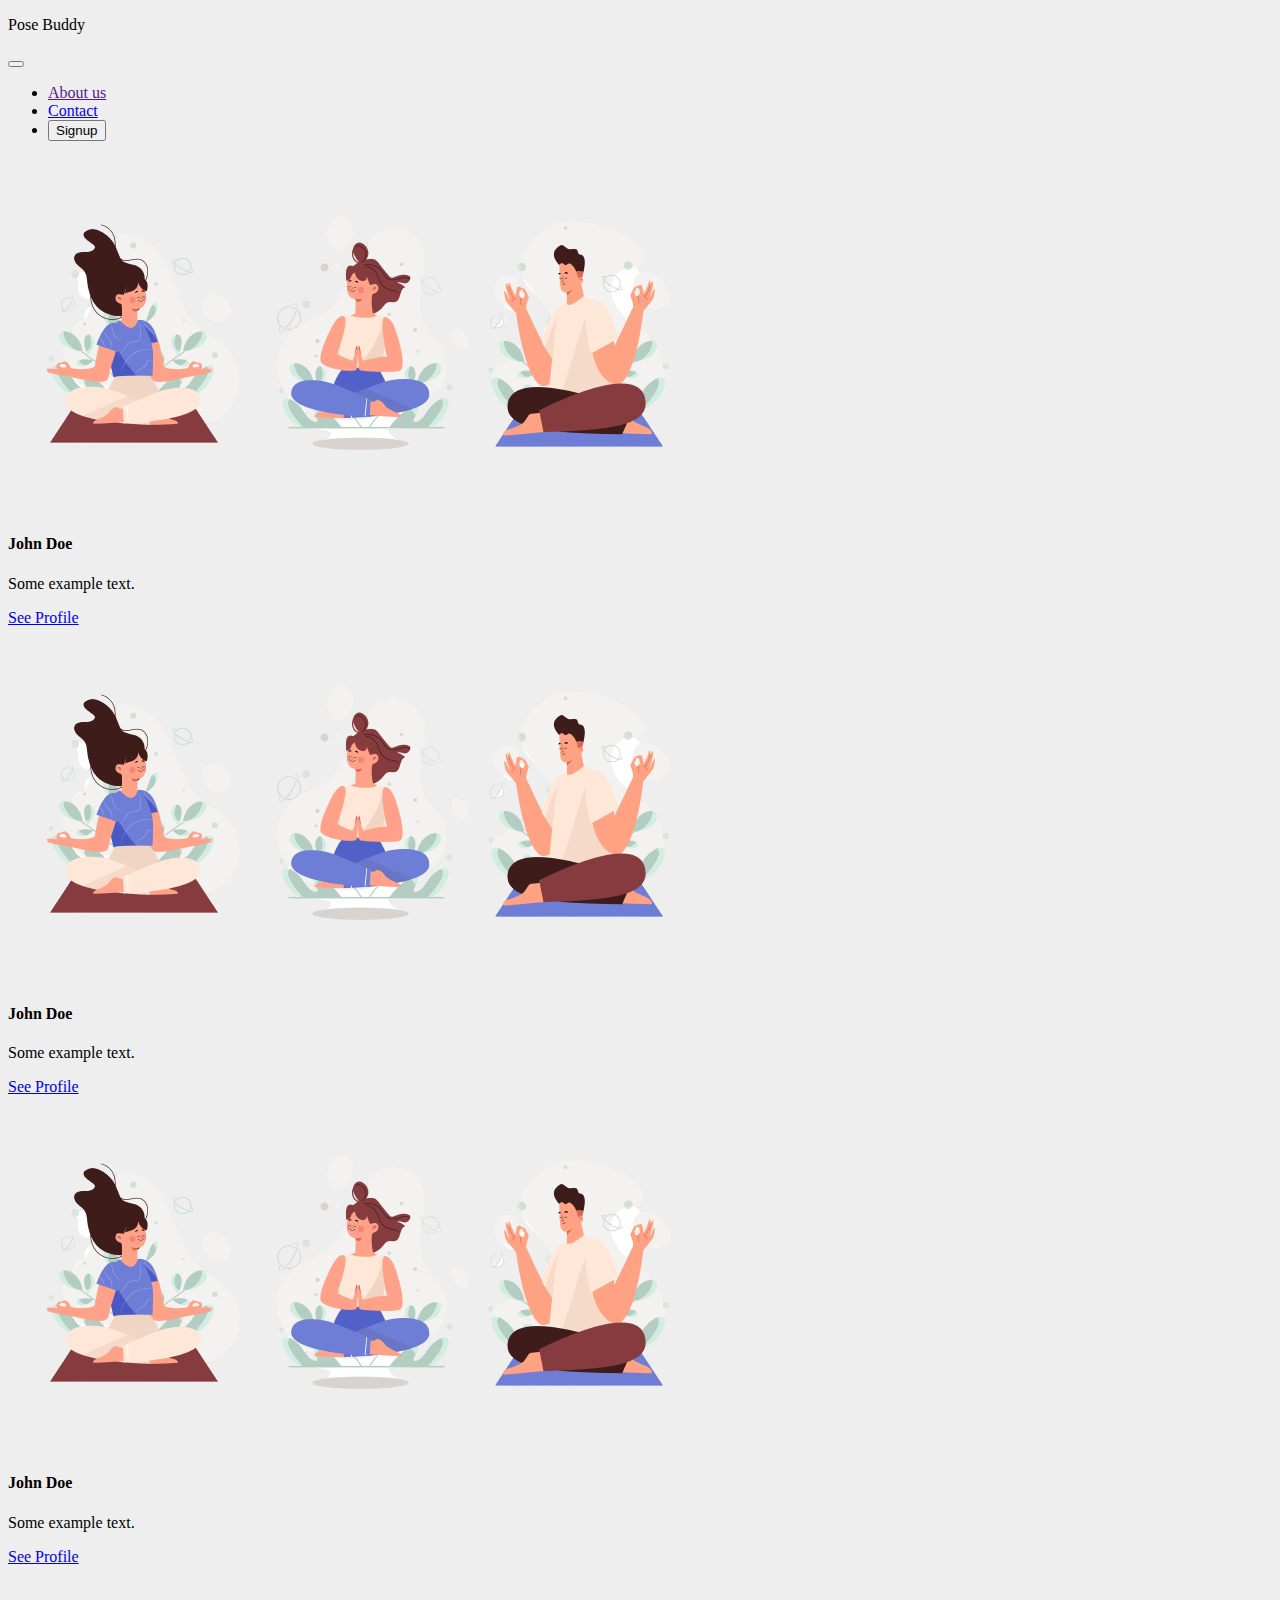
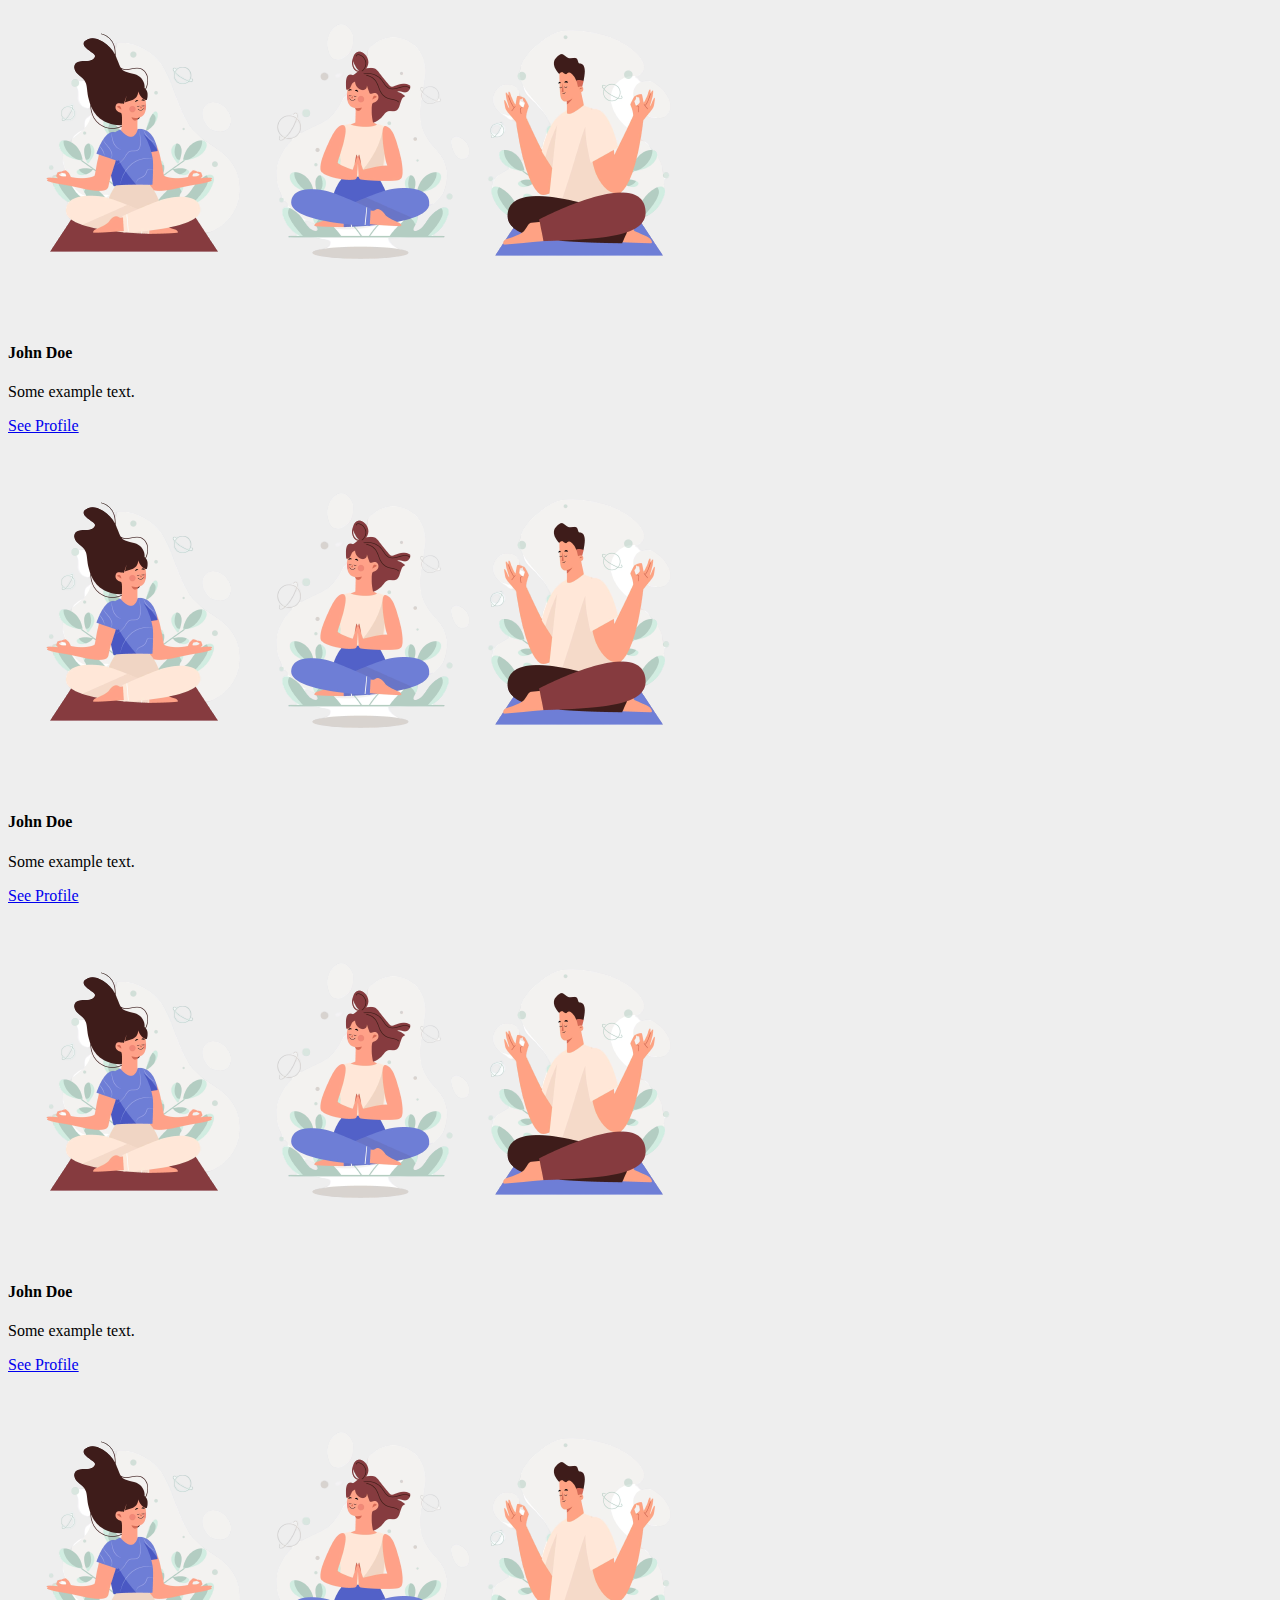
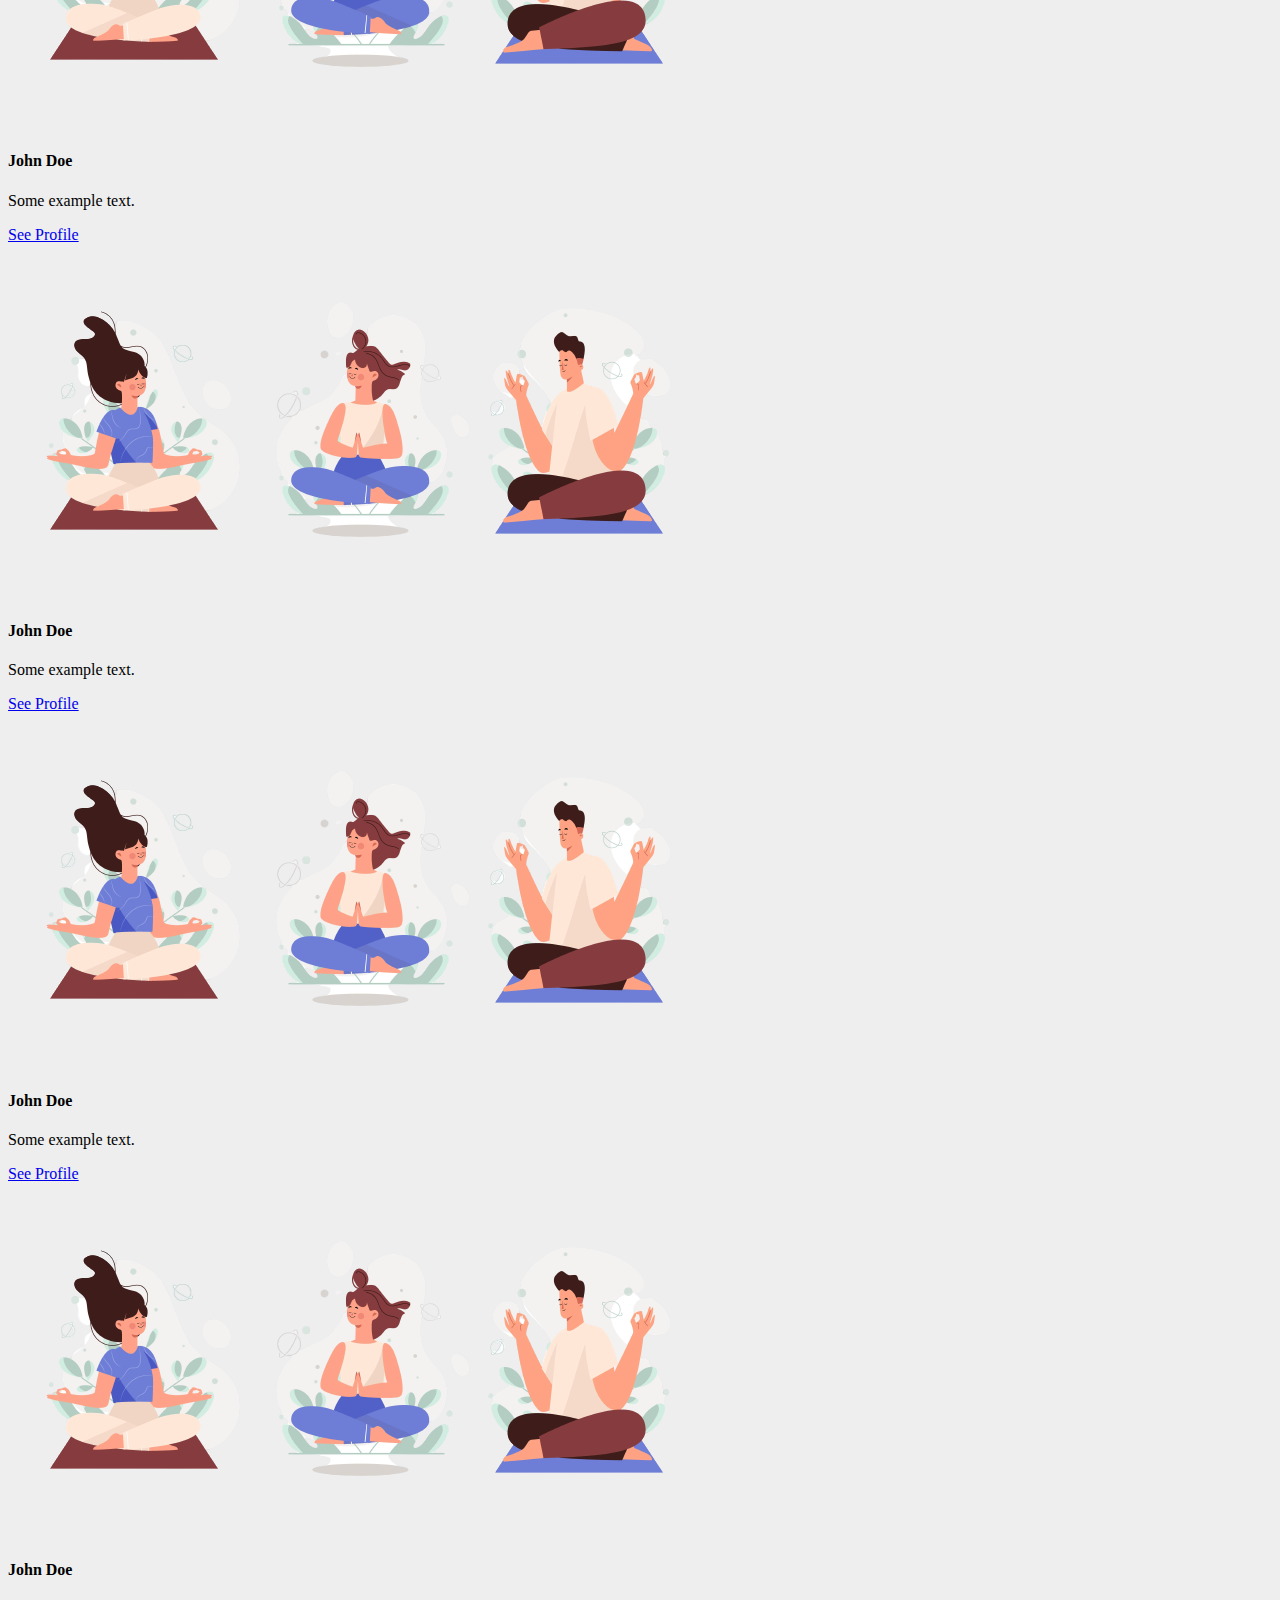
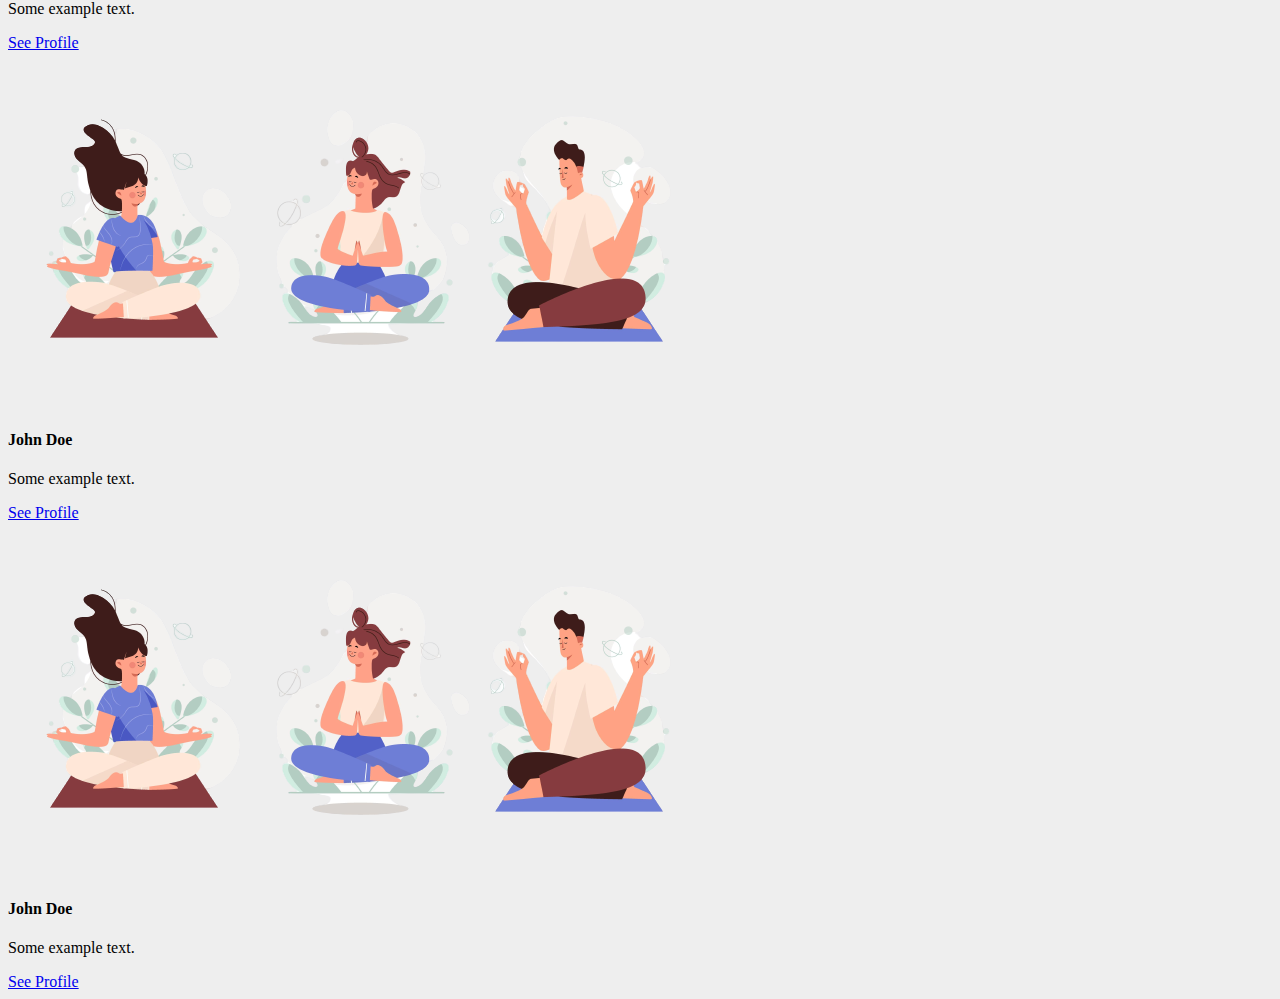
<file: Advance/PoseBuddy/html/cards.html>
<!DOCTYPE html>
<html>
  <head>
    <meta charset="utf-8" />
    <title>cards</title>

    <!-- css stylesheets -->

    <link
      href="https://cdn.jsdelivr.net/npm/bootstrap@5.1.3/dist/css/bootstrap.min.css"
      rel="stylesheet"
      integrity="sha384-1BmE4kWBq78iYhFldvKuhfTAU6auU8tT94WrHftjDbrCEXSU1oBoqyl2QvZ6jIW3"
      crossorigin="anonymous"
    />

    <link rel="stylesheet" href="css/style.css" />

    <!-- bootstrap link -->

    <script
      src="https://cdn.jsdelivr.net/npm/bootstrap@5.1.3/dist/js/bootstrap.bundle.min.js"
      integrity="sha384-ka7Sk0Gln4gmtz2MlQnikT1wXgYsOg+OMhuP+IlRH9sENBO0LRn5q+8nbTov4+1p"
      crossorigin="anonymous"
    ></script>
  </head>

  <body>

          <!-- Nav Bar -->
          <nav class="navbar navbar-expand-lg navbar-light bg-light">
            <p class="heading">Pose Buddy</p>
            <button
              class="navbar-toggler"
              type="button"
              data-toggle="collapse"
              data-target="#navbarNav"
              aria-controls="navbarNav"
              aria-expanded="false"
              aria-label="Toggle navigation"
            >
              <span class="navbar-toggler-icon"></span>
            </button>
            <div class="collapse navbar-collapse" id="navbarNav">
              <ul class="navbar-nav ms-auto">
                <li class="nav-item">
                  <a class="nav-link" href="">About us</a>
                </li>
                <li class="nav-item">
                  <a class="nav-link" href="#footer">Contact</a>
                </li>
                <li class="nav-item">
                  <button type="button" class="btn btn-warning signup-button">Signup</button>
                  <!-- <a class="nav-link" href="">Signup</a> -->
                </li>
              </ul>
    
            </div>
          </nav>

          <!-- CARDS -->

          <div class="container mt-5 mb-3">
            <div class="row">
                <div class="col-md-4">
                    <div class="card p-3 mb-2">
                        <div class="d-flex justify-content-between">
                            <div class="card" style="width:400px">
                                <img class="card-img-top" src="images/people.png" alt="Card image">
                                <div class="card-body">
                                  <h4 class="card-title">John Doe</h4>
                                  <p class="card-text">Some example text.</p>
                                  <a href="#" class="btn btn-primary">See Profile</a>
                                </div>
                                </div>
                        </div>
                    </div>
                </div>

                <div class="col-md-4">
                    <div class="card p-3 mb-2">
                        <div class="d-flex justify-content-between">
                            <div class="card" style="width:400px">
                                <img class="card-img-top" src="images/people.png" alt="Card image">
                                <div class="card-body">
                                  <h4 class="card-title">John Doe</h4>
                                  <p class="card-text">Some example text.</p>
                                  <a href="#" class="btn btn-primary">See Profile</a>
                                </div>
                                </div>
                        </div>
                    </div>
                </div>

                <div class="col-md-4">
                    <div class="card p-3 mb-2">
                        <div class="d-flex justify-content-between">
                            <div class="card" style="width:400px">
                                <img class="card-img-top" src="images/people.png" alt="Card image">
                                <div class="card-body">
                                  <h4 class="card-title">John Doe</h4>
                                  <p class="card-text">Some example text.</p>
                                  <a href="#" class="btn btn-primary">See Profile</a>
                                </div>
                                </div>
                        </div>
                    </div>
                </div>
            </div>
          </div>
        


          <div class="container mt-5 mb-3">
            <div class="row">
                <div class="col-md-4">
                    <div class="card p-3 mb-2">
                        <div class="d-flex justify-content-between">
                            <div class="card" style="width:400px">
                                <img class="card-img-top" src="images/people.png" alt="Card image">
                                <div class="card-body">
                                  <h4 class="card-title">John Doe</h4>
                                  <p class="card-text">Some example text.</p>
                                  <a href="#" class="btn btn-primary">See Profile</a>
                                </div>
                                </div>
                        </div>
                    </div>
                </div>

                <div class="col-md-4">
                    <div class="card p-3 mb-2">
                        <div class="d-flex justify-content-between">
                            <div class="card" style="width:400px">
                                <img class="card-img-top" src="images/people.png" alt="Card image">
                                <div class="card-body">
                                  <h4 class="card-title">John Doe</h4>
                                  <p class="card-text">Some example text.</p>
                                  <a href="#" class="btn btn-primary">See Profile</a>
                                </div>
                                </div>
                        </div>
                    </div>
                </div>

                <div class="col-md-4">
                    <div class="card p-3 mb-2">
                        <div class="d-flex justify-content-between">
                            <div class="card" style="width:400px">
                                <img class="card-img-top" src="images/people.png" alt="Card image">
                                <div class="card-body">
                                  <h4 class="card-title">John Doe</h4>
                                  <p class="card-text">Some example text.</p>
                                  <a href="#" class="btn btn-primary">See Profile</a>
                                </div>
                                </div>
                        </div>
                    </div>
                </div>
            </div>
          </div>
            


          <div class="container mt-5 mb-3">
            <div class="row">
                <div class="col-md-4">
                    <div class="card p-3 mb-2">
                        <div class="d-flex justify-content-between">
                            <div class="card" style="width:400px">
                                <img class="card-img-top" src="images/people.png" alt="Card image">
                                <div class="card-body">
                                  <h4 class="card-title">John Doe</h4>
                                  <p class="card-text">Some example text.</p>
                                  <a href="#" class="btn btn-primary">See Profile</a>
                                </div>
                                </div>
                        </div>
                    </div>
                </div>

                <div class="col-md-4">
                    <div class="card p-3 mb-2">
                        <div class="d-flex justify-content-between">
                            <div class="card" style="width:400px">
                                <img class="card-img-top" src="images/people.png" alt="Card image">
                                <div class="card-body">
                                  <h4 class="card-title">John Doe</h4>
                                  <p class="card-text">Some example text.</p>
                                  <a href="#" class="btn btn-primary">See Profile</a>
                                </div>
                                </div>
                        </div>
                    </div>
                </div>

                <div class="col-md-4">
                    <div class="card p-3 mb-2">
                        <div class="d-flex justify-content-between">
                            <div class="card" style="width:400px">
                                <img class="card-img-top" src="images/people.png" alt="Card image">
                                <div class="card-body">
                                  <h4 class="card-title">John Doe</h4>
                                  <p class="card-text">Some example text.</p>
                                  <a href="#" class="btn btn-primary">See Profile</a>
                                </div>
                                </div>
                        </div>
                    </div>
                </div>
            </div>
          </div>
            


          <div class="container mt-5 mb-3">
            <div class="row">
                <div class="col-md-4">
                    <div class="card p-3 mb-2">
                        <div class="d-flex justify-content-between">
                            <div class="card" style="width:400px">
                                <img class="card-img-top" src="images/people.png" alt="Card image">
                                <div class="card-body">
                                  <h4 class="card-title">John Doe</h4>
                                  <p class="card-text">Some example text.</p>
                                  <a href="#" class="btn btn-primary">See Profile</a>
                                </div>
                                </div>
                        </div>
                    </div>
                </div>

                <div class="col-md-4">
                    <div class="card p-3 mb-2">
                        <div class="d-flex justify-content-between">
                            <div class="card" style="width:400px">
                                <img class="card-img-top" src="images/people.png" alt="Card image">
                                <div class="card-body">
                                  <h4 class="card-title">John Doe</h4>
                                  <p class="card-text">Some example text.</p>
                                  <a href="#" class="btn btn-primary">See Profile</a>
                                </div>
                                </div>
                        </div>
                    </div>
                </div>

                <div class="col-md-4">
                    <div class="card p-3 mb-2">
                        <div class="d-flex justify-content-between">
                            <div class="card" style="width:400px">
                                <img class="card-img-top" src="images/people.png" alt="Card image">
                                <div class="card-body">
                                  <h4 class="card-title">John Doe</h4>
                                  <p class="card-text">Some example text.</p>
                                  <a href="#" class="btn btn-primary">See Profile</a>
                                </div>
                                </div>
                        </div>
                    </div>
                </div>
            </div>
          </div>


  </body>
  </html>
</file>
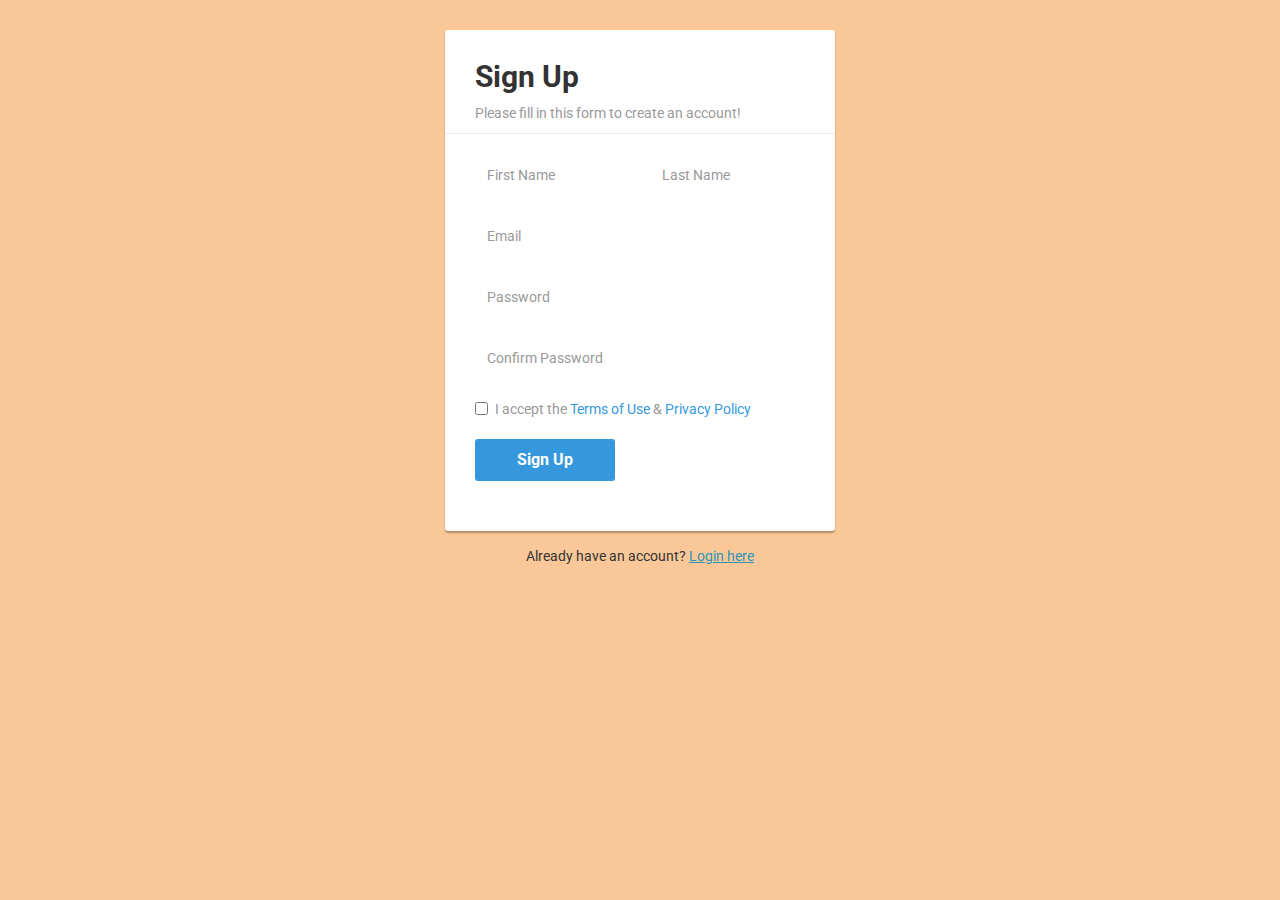
<file: Advance/PoseBuddy/html/registration.html>
<!DOCTYPE html>
<html lang="en">
  <head>
    <meta charset="utf-8" />
    <meta http-equiv="X-UA-Compatible" content="IE=edge" />
    <meta name="viewport" content="width=device-width, initial-scale=1" />
    <link
      href="https://fonts.googleapis.com/css?family=Roboto:400,700"
      rel="stylesheet"
    />
    <title>Bootstrap Simple Login Form with Blue Background</title>

    <link
      rel="stylesheet"
      href="https://maxcdn.bootstrapcdn.com/bootstrap/3.3.7/css/bootstrap.min.css"
    />
    <script src="https://ajax.googleapis.com/ajax/libs/jquery/1.12.4/jquery.min.js"></script>
    <script src="https://maxcdn.bootstrapcdn.com/bootstrap/3.3.7/js/bootstrap.min.js"></script>

    <style>
      body {
        background-color: #FAC898;
        font-family: "Roboto", sans-serif;
      }
      .form-control {
        height: 41px;
        background: #fff;
        box-shadow: none !important;
        border: none;
      }
      .form-control:focus {
        background: #e2e2e2;
      }
      .form-control,
      .btn {
        border-radius: 3px;
      }
      .signup-form {
        width: 390px;
        margin: 30px auto;
      }
      .signup-form form {
        color: #999;
        border-radius: 3px;
        margin-bottom: 15px;
        background: #fff;
        box-shadow: 0px 2px 2px rgba(0, 0, 0, 0.3);
        padding: 30px;
      }
      .signup-form h2 {
        color: #333;
        font-weight: bold;
        margin-top: 0;
      }
      .signup-form hr {
        margin: 0 -30px 20px;
      }
      .signup-form .form-group {
        margin-bottom: 20px;
      }
      .signup-form input[type="checkbox"] {
        margin-top: 3px;
      }
      .signup-form .row div:first-child {
        padding-right: 10px;
      }
      .signup-form .row div:last-child {
        padding-left: 10px;
      }
      .signup-form .btn {
        font-size: 16px;
        font-weight: bold;
        background: #3598dc;
        border: none;
        min-width: 140px;
      }
      .signup-form .btn:hover,
      .signup-form .btn:focus {
        background: #2389cd !important;
        outline: none;
      }
      .signup-form a {
        color: rgb(43, 148, 184);
        text-decoration: underline;
      }
      .signup-form a:hover {
        text-decoration: none;
      }
      .signup-form form a {
        color: #3598dc;
        text-decoration: none;
      }
      .signup-form form a:hover {
        text-decoration: underline;
      }
      .signup-form .hint-text {
        padding-bottom: 15px;
        text-align: center;
      }
    </style>
  </head>
  <body>
    <div class="signup-form">
      <form action="/examples/actions/confirmation.php" method="post">
        <h2>Sign Up</h2>
        <p>Please fill in this form to create an account!</p>
        <hr />
        <div class="form-group">
          <div class="row">
            <div class="col-xs-6">
              <input
                type="text"
                class="form-control"
                name="first_name"
                placeholder="First Name"
                required="required"
              />
            </div>
            <div class="col-xs-6">
              <input
                type="text"
                class="form-control"
                name="last_name"
                placeholder="Last Name"
                required="required"
              />
            </div>
          </div>
        </div>
        <div class="form-group">
          <input
            type="email"
            class="form-control"
            name="email"
            placeholder="Email"
            required="required"
          />
        </div>
        <div class="form-group">
          <input
            type="password"
            class="form-control"
            name="password"
            placeholder="Password"
            required="required"
          />
        </div>
        <div class="form-group">
          <input
            type="password"
            class="form-control"
            name="confirm_password"
            placeholder="Confirm Password"
            required="required"
          />
        </div>
        <div class="form-group">
          <label class="checkbox-inline"
            ><input type="checkbox" required="required" /> I accept the
            <a href="#">Terms of Use</a> &amp;
            <a href="#">Privacy Policy</a></label
          >
        </div>
        <div class="form-group">
          <button type="submit" class="btn btn-primary btn-lg">Sign Up</button>
        </div>
      </form>
      <div class="hint-text">
        Already have an account? <a href="login.html">Login here</a>
      </div>
    </div>
  </body>
</html>
</file>
<file: Advance/PoseBuddy/html/css/style.css>
body {
    background-color: #eee
}

.card {
    border: none;
    border-radius: 10px
}

.c-details span {
    font-weight: 300;
    font-size: 13px
}

.icon {
    width: 50px;
    height: 50px;
    background-color: #eee;
    border-radius: 15px;
    display: flex;
    align-items: center;
    justify-content: center;
    font-size: 39px
}

.badge span {
    background-color: #fffbec;
    width: 60px;
    height: 25px;
    padding-bottom: 3px;
    border-radius: 5px;
    display: flex;
    color: #fed85d;
    justify-content: center;
    align-items: center
}

.progress {
    height: 10px;
    border-radius: 10px
}

.progress div {
    background-color: red
}

.text1 {
    font-size: 14px;
    font-weight: 600
}

.text2 {
    color: #a5aec0
}
</file>
